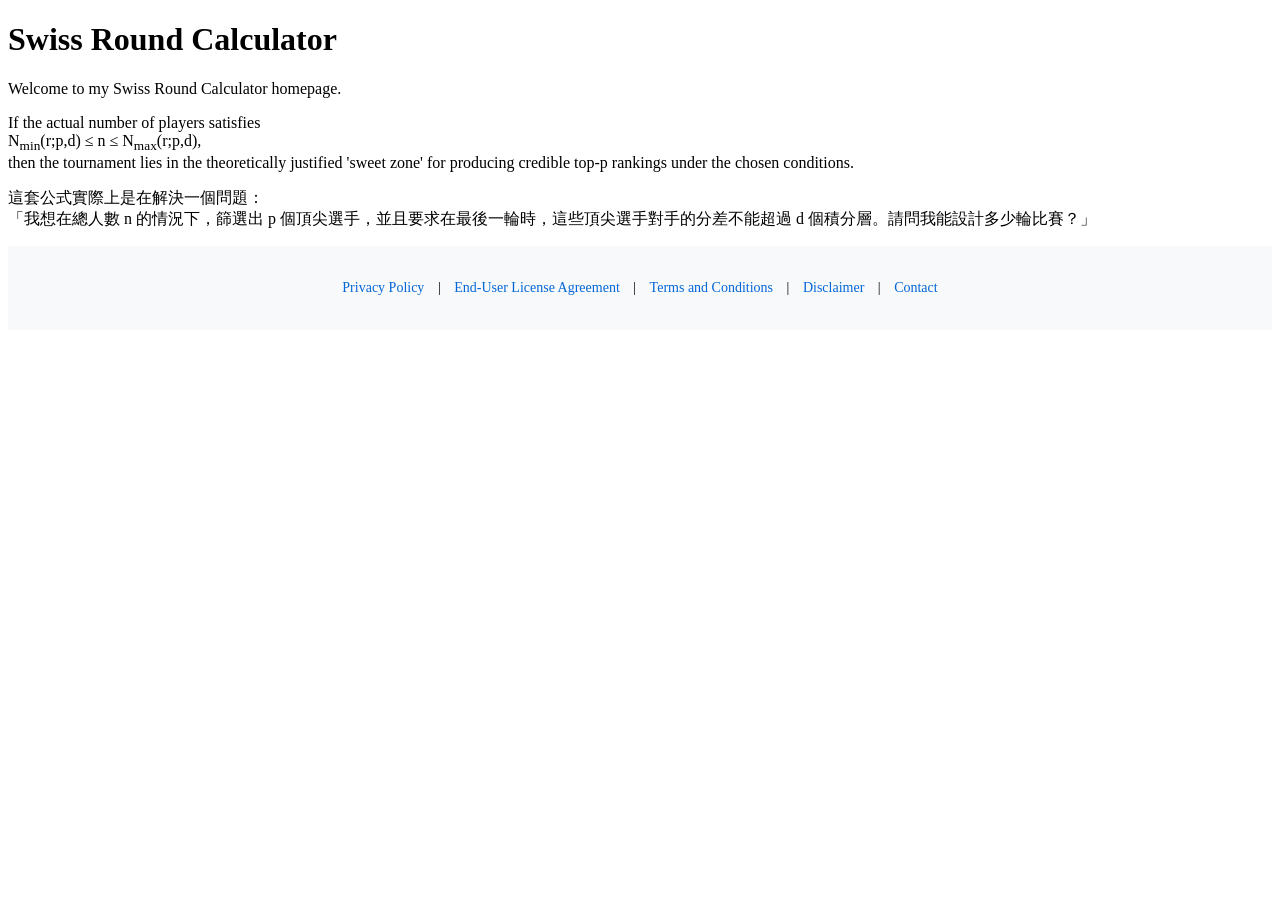
<file: index.html>
<!DOCTYPE html>
<html>
<head>
    <meta charset="UTF-8">
    <title>Swiss Round Calculator</title>
    <link rel="stylesheet" href="style.css">
</head>
<body>
    <h1>Swiss Round Calculator</h1>
    <p>Welcome to my Swiss Round Calculator homepage.</p>
    <p>If the actual number of players satisfies <br /><span>N<sub>min</sub>(r;p,d) &le; n &le; N<sub>max</sub>(r;p,d)</span>, <br />then the tournament lies in the theoretically justified 'sweet zone' for producing credible top-p rankings under the chosen conditions.</p>
    <p>這套公式實際上是在解決一個問題：<br />「我想在總人數 n 的情況下，篩選出 p 個頂尖選手，並且要求在最後一輪時，這些頂尖選手對手的分差不能超過 d 個積分層。請問我能設計多少輪比賽？」</p>
<footer>
    <p>
        <a href="privacy-policy.html">Privacy Policy</a> | 
        <a href="eula.html">End-User License Agreement</a> | 
        <a href="terms.html">Terms and Conditions</a> | 
        <a href="disclaimer.html">Disclaimer</a> | 
        <a href="contact.html">Contact</a>
    </p>
</footer>

</body>
</html>
</file>
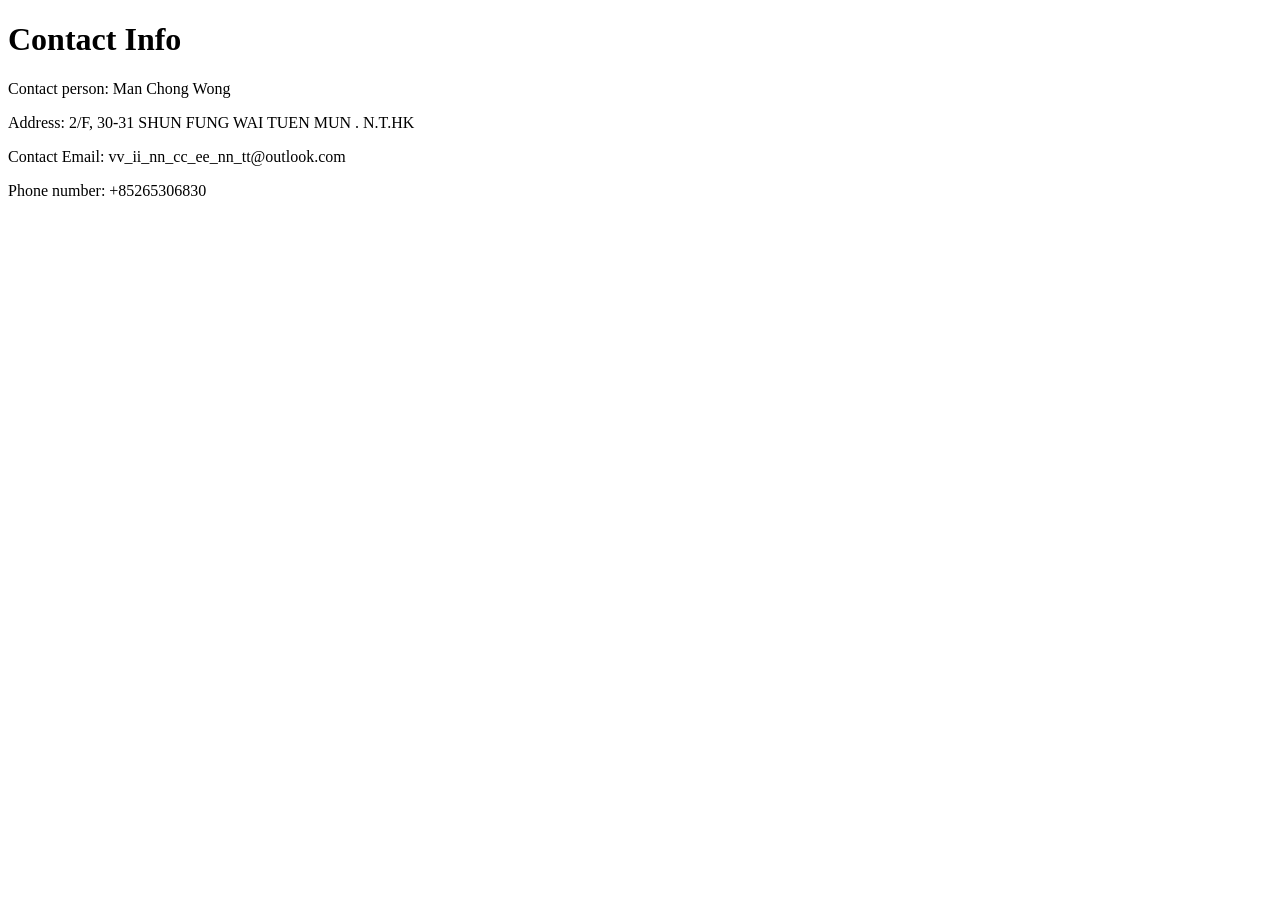
<file: contact.html>
<!DOCTYPE html>
<html>
<head>
    <meta charset="UTF-8">
    <title>Contact page</title>
    <link rel="stylesheet" href="style.css">
</head>
<body>
    <h1>Contact Info</h1>
    <p>Contact person: Man Chong Wong</p>
    <p>Address: 2/F, 30-31 SHUN FUNG WAI TUEN MUN . N.T.HK</p>
    <p>Contact Email: vv_ii_nn_cc_ee_nn_tt@outlook.com</p>
    <p>Phone number: +85265306830</p>
</body>
</html>
</file>
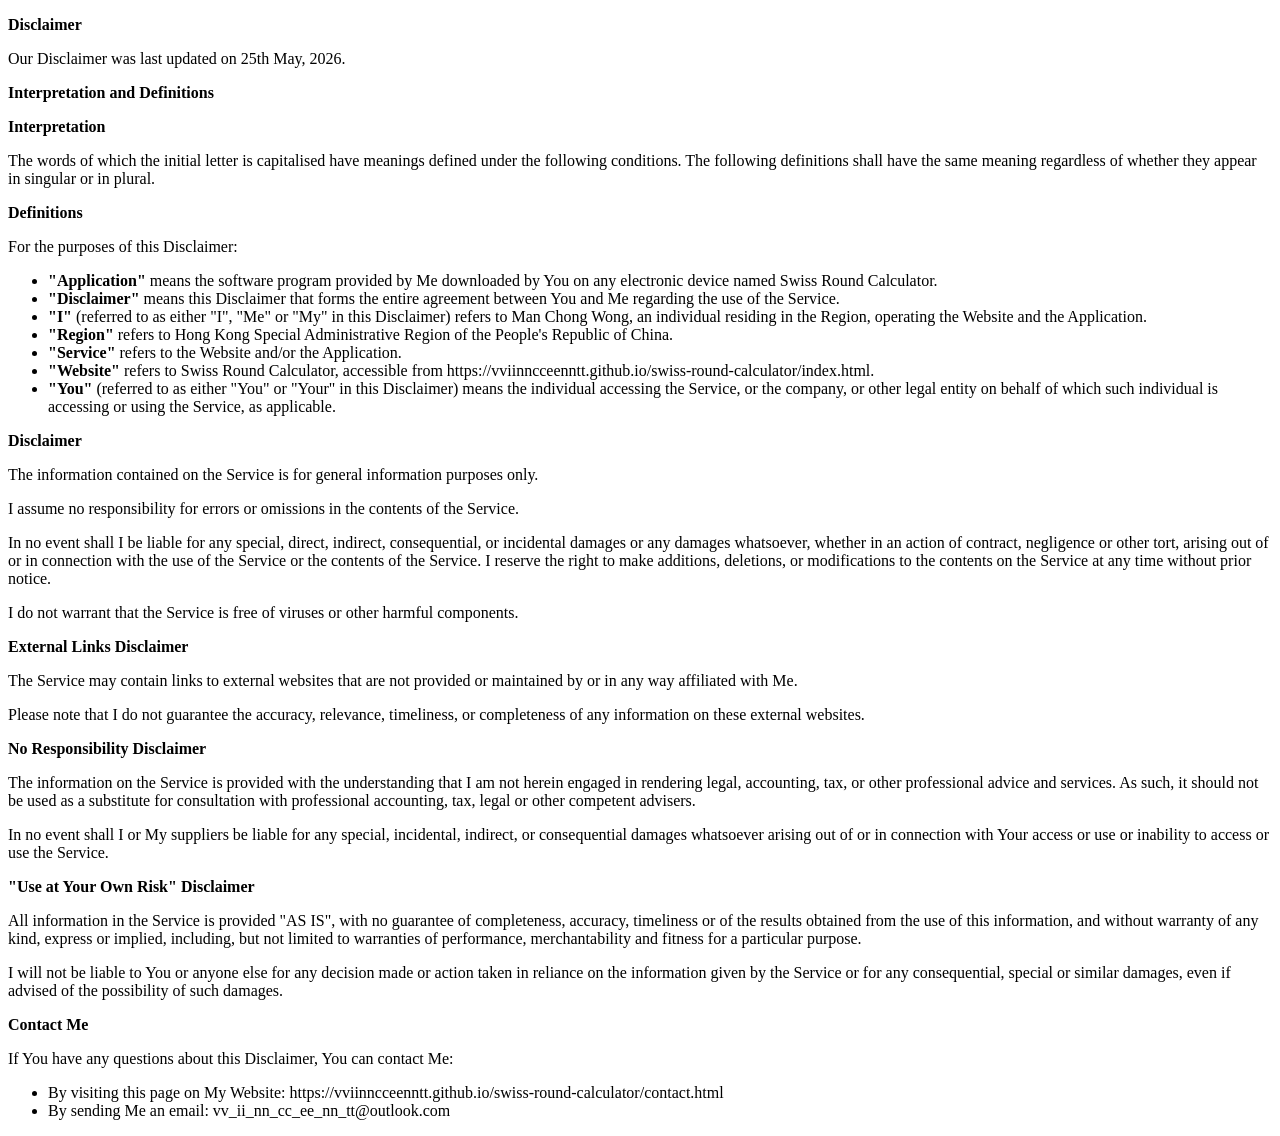
<file: disclaimer.html>
<!DOCTYPE html>
<html>
<head>
    <meta charset="UTF-8">
    <title>Disclaimer</title>
    <link rel="stylesheet" href="style.css">
</head>
<body>
<p><strong>Disclaimer</strong></p>
<p>Our Disclaimer was last updated on 25th May, 2026.</p>
<p><strong>Interpretation and Definitions</strong></p>
<p><strong>Interpretation</strong></p>
<p>The words of which the initial letter is capitalised have meanings defined under the following conditions. The following definitions shall have the same meaning regardless of whether they appear in singular or in plural.</p>
<p><strong>Definitions</strong></p>
<p>For the purposes of this Disclaimer:</p>
<ul>
<li><strong>"Application"</strong> means the software program provided by Me downloaded by You on any electronic device named Swiss Round Calculator.</li>
<li><strong>"Disclaimer"</strong> means this Disclaimer that forms the entire agreement between You and Me regarding the use of the Service.</li>
<li><strong>"I"</strong> (referred to as either "I", "Me" or "My" in this Disclaimer) refers to Man Chong Wong, an individual residing in the Region, operating the Website and the Application.</li>
<li><strong>"Region"</strong> refers to Hong Kong Special Administrative Region of the People's Republic of China.</li>
<li><strong>"Service"</strong> refers to the Website and/or the Application.</li>
<li><strong>"Website"</strong> refers to Swiss Round Calculator, accessible from https://vviinncceenntt.github.io/swiss-round-calculator/index.html.</li>
<li><strong>"You"</strong> (referred to as either "You" or "Your" in this Disclaimer) means the individual accessing the Service, or the company, or other legal entity on behalf of which such individual is accessing or using the Service, as applicable.</li>
</ul>
<p><strong>Disclaimer</strong></p>
<p>The information contained on the Service is for general information purposes only.</p>
<p>I assume no responsibility for errors or omissions in the contents of the Service.</p>
<p>In no event shall I be liable for any special, direct, indirect, consequential, or incidental damages or any damages whatsoever, whether in an action of contract, negligence or other tort, arising out of or in connection with the use of the Service or the contents of the Service. I reserve the right to make additions, deletions, or modifications to the contents on the Service at any time without prior notice.</p>
<p>I do not warrant that the Service is free of viruses or other harmful components.</p>
<p><strong>External Links Disclaimer</strong></p>
<p>The Service may contain links to external websites that are not provided or maintained by or in any way affiliated with Me.</p>
<p>Please note that I do not guarantee the accuracy, relevance, timeliness, or completeness of any information on these external websites.</p>
<p><strong>No Responsibility Disclaimer</strong></p>
<p>The information on the Service is provided with the understanding that I am not herein engaged in rendering legal, accounting, tax, or other professional advice and services. As such, it should not be used as a substitute for consultation with professional accounting, tax, legal or other competent advisers.</p>
<p>In no event shall I or My suppliers be liable for any special, incidental, indirect, or consequential damages whatsoever arising out of or in connection with Your access or use or inability to access or use the Service.</p>
<p><strong>"Use at Your Own Risk" Disclaimer</strong></p>
<p>All information in the Service is provided "AS IS", with no guarantee of completeness, accuracy, timeliness or of the results obtained from the use of this information, and without warranty of any kind, express or implied, including, but not limited to warranties of performance, merchantability and fitness for a particular purpose.</p>
<p>I will not be liable to You or anyone else for any decision made or action taken in reliance on the information given by the Service or for any consequential, special or similar damages, even if advised of the possibility of such damages.</p>
<p><strong>Contact Me</strong></p>
<p>If You have any questions about this Disclaimer, You can contact Me:</p>
<ul>
<li>By visiting this page on My Website: https://vviinncceenntt.github.io/swiss-round-calculator/contact.html</li>
<li>By sending Me an email: vv_ii_nn_cc_ee_nn_tt@outlook.com</li>
</ul>
<p></p>
</body>
</html>
</file>
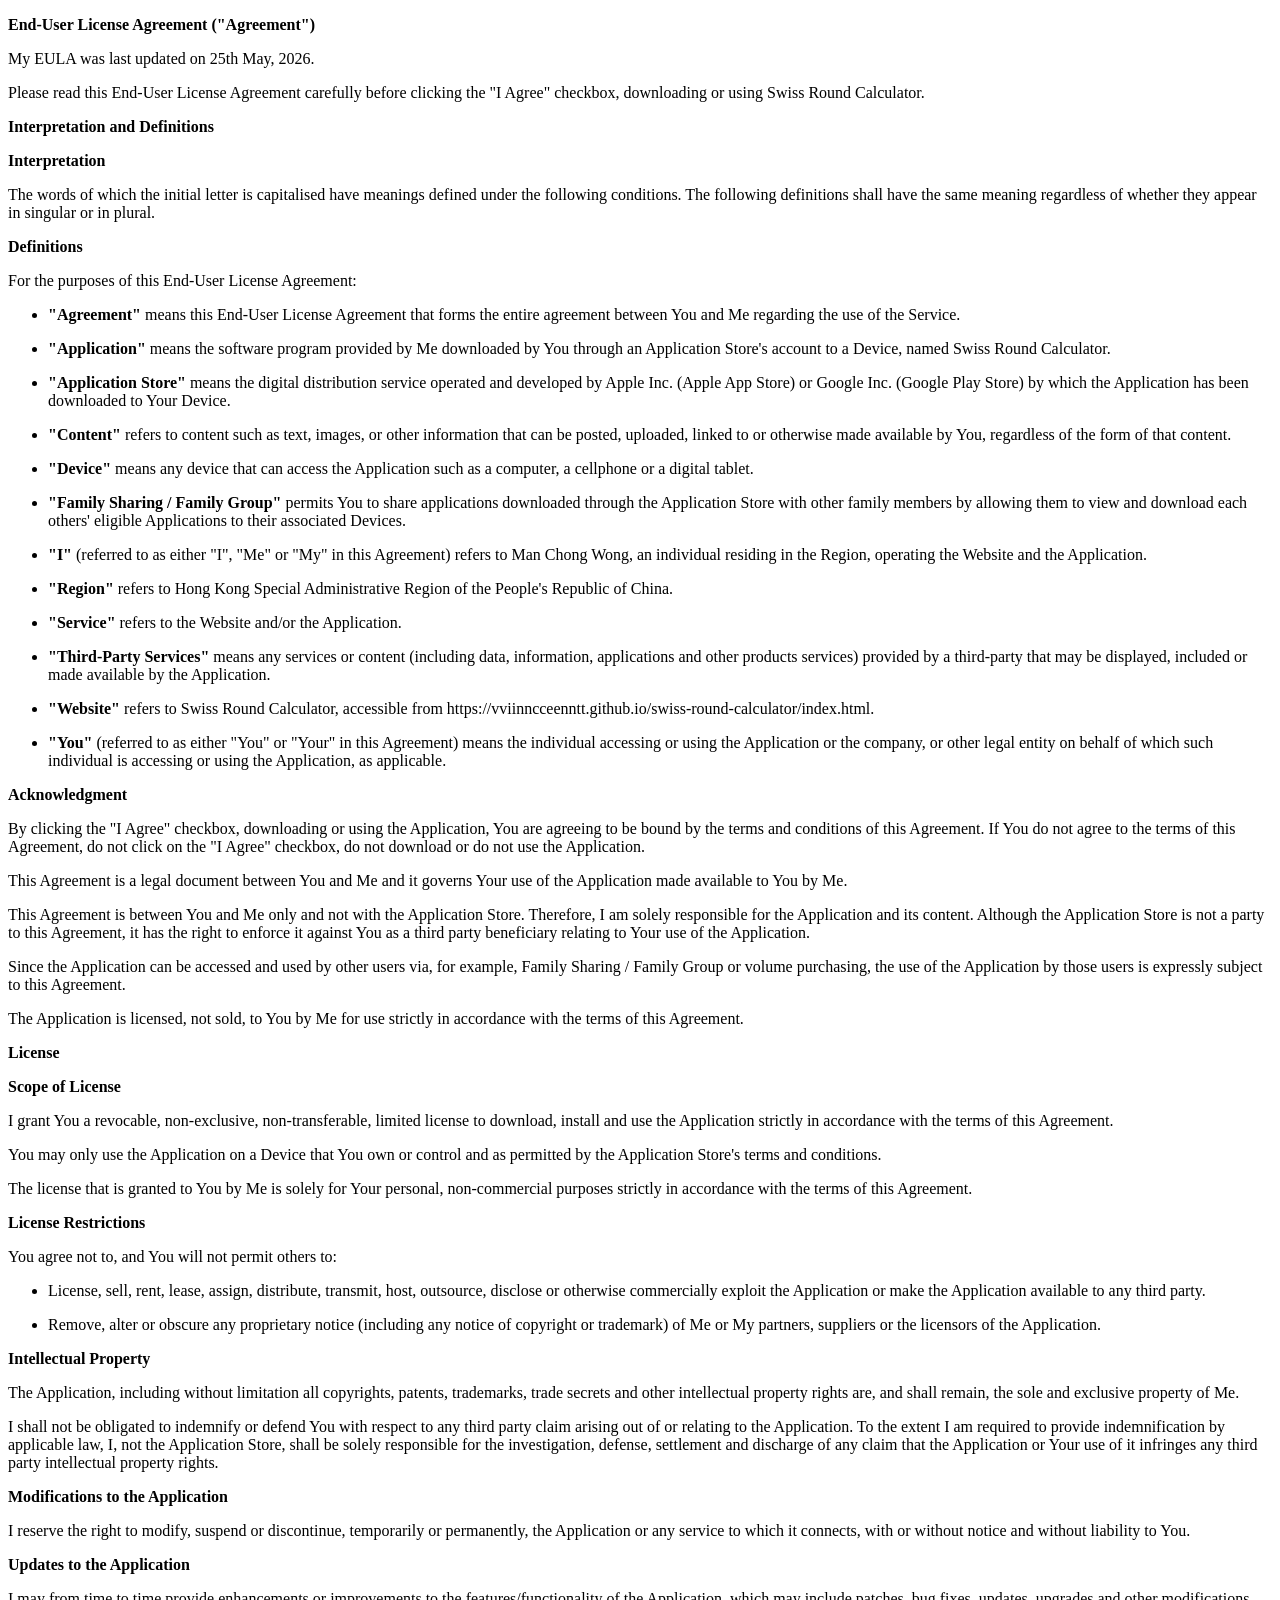
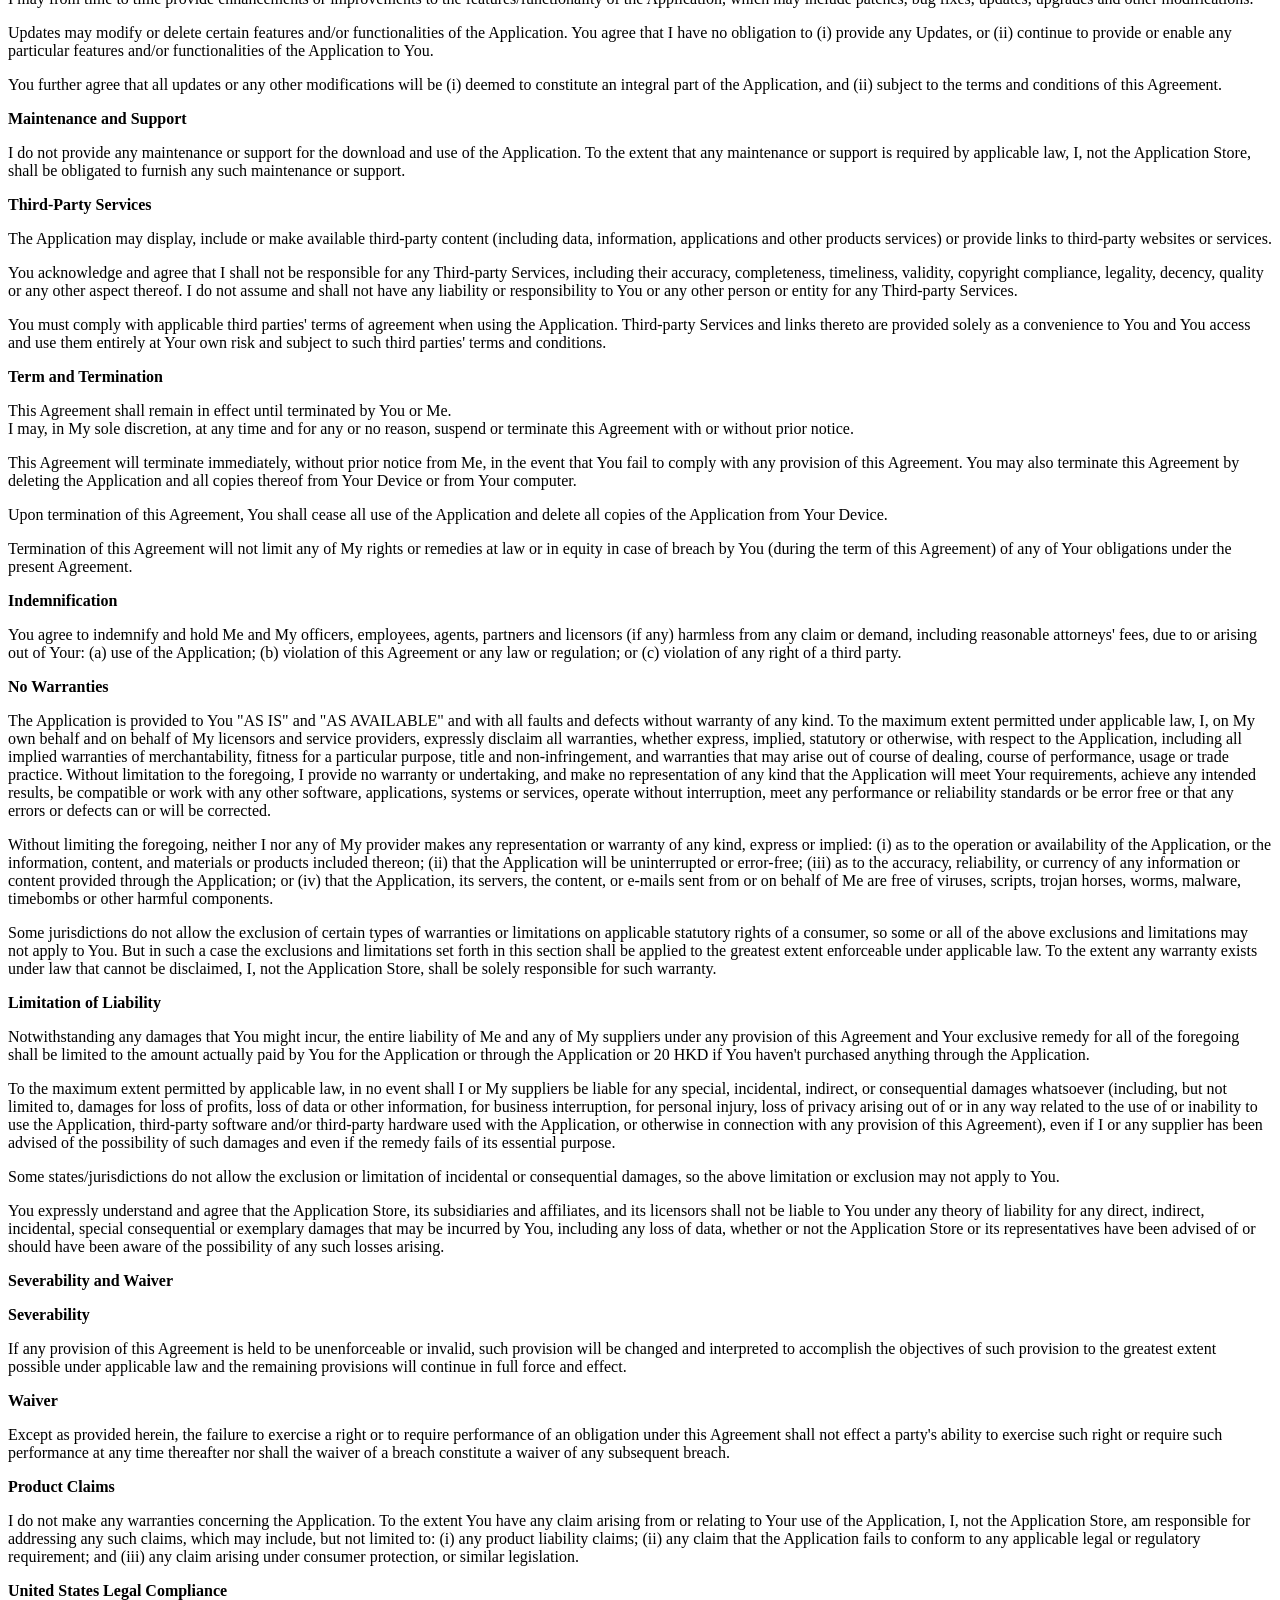
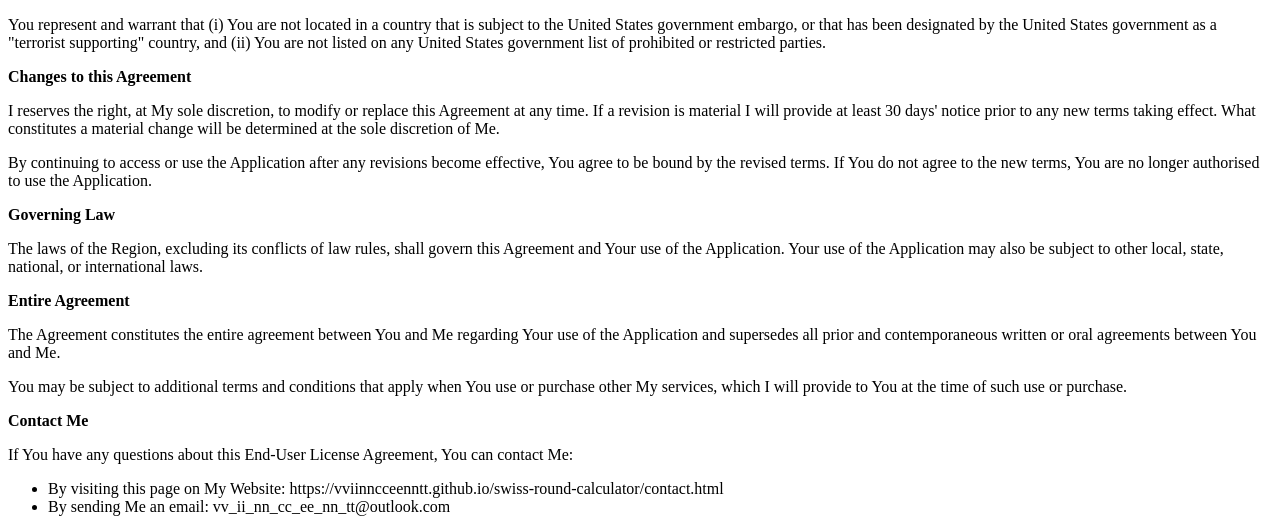
<file: eula.html>
<!DOCTYPE html>
<html>
<head>
    <meta charset="UTF-8">
    <title>End-User License Agreement ("Agreement")</title>
    <link rel="stylesheet" href="style.css">
</head>
<body>
<p><strong>End-User License Agreement ("Agreement")</strong></p>
<p>My EULA was last updated on 25th May, 2026.</p>
<p>Please read this End-User License Agreement carefully before clicking the "I Agree" checkbox, downloading or using Swiss Round Calculator.</p>
<p><strong>Interpretation and Definitions</strong></p>
<p><strong>Interpretation</strong></p>
<p>The words of which the initial letter is capitalised have meanings defined under the following conditions. The following definitions shall have the same meaning regardless of whether they appear in singular or in plural.</p>
<p><strong>Definitions</strong></p>
<p>For the purposes of this End-User License Agreement:</p>
<ul>
<li>
<p><strong>"Agreement"</strong> means this End-User License Agreement that forms the entire agreement between You and Me regarding the use of the Service.</p>
</li>
<li>
<p><strong>"Application"</strong> means the software program provided by Me downloaded by You through an Application Store's account to a Device, named Swiss Round Calculator.</p>
</li>
<li>
<p><strong>"Application Store"</strong> means the digital distribution service operated and developed by Apple Inc. (Apple App Store) or Google Inc. (Google Play Store) by which the Application has been downloaded to Your Device.</p>
</li>
<li>
<p><strong>"Content"</strong> refers to content such as text, images, or other information that can be posted, uploaded, linked to or otherwise made available by You, regardless of the form of that content.</p>
</li>
<li>
<p><strong>"Device"</strong> means any device that can access the Application such as a computer, a cellphone or a digital tablet.</p>
</li>
<li>
<p><strong>"Family Sharing / Family Group"</strong> permits You to share applications downloaded through the Application Store with other family members by allowing them to view and download each others' eligible Applications to their associated Devices.</p>
</li>
<li>
<p><strong>"I"</strong> (referred to as either "I", "Me" or "My" in this Agreement) refers to Man Chong Wong, an individual residing in the Region, operating the Website and the Application.</p>
</li>
<li>
<p><strong>"Region"</strong> refers to Hong Kong Special Administrative Region of the People's Republic of China.</p>
</li>
<li>
<p><strong>"Service"</strong> refers to the Website and/or the Application.</p>
</li>
<li>
<p><strong>"Third-Party Services"</strong> means any services or content (including data, information, applications and other products services) provided by a third-party that may be displayed, included or made available by the Application.</p>
</li>
<li>
<p><strong>"Website"</strong> refers to Swiss Round Calculator, accessible from https://vviinncceenntt.github.io/swiss-round-calculator/index.html.</p>
</li>
<li>
<p><strong>"You"</strong> (referred to as either "You" or "Your" in this Agreement) means the individual accessing or using the Application or the company, or other legal entity on behalf of which such individual is accessing or using the Application, as applicable.</p>
</li>
</ul>
<p><strong>Acknowledgment</strong></p>
<p>By clicking the "I Agree" checkbox, downloading or using the Application, You are agreeing to be bound by the terms and conditions of this Agreement. If You do not agree to the terms of this Agreement, do not click on the "I Agree" checkbox, do not download or do not use the Application.</p>
<p>This Agreement is a legal document between You and Me and it governs Your use of the Application made available to You by Me.</p>
<p>This Agreement is between You and Me only and not with the Application Store. Therefore, I am solely responsible for the Application and its content. Although the Application Store is not a party to this Agreement, it has the right to enforce it against You as a third party beneficiary relating to Your use of the Application.</p>
<p>Since the Application can be accessed and used by other users via, for example, Family Sharing / Family Group or volume purchasing, the use of the Application by those users is expressly subject to this Agreement.</p>
<p>The Application is licensed, not sold, to You by Me for use strictly in accordance with the terms of this Agreement.</p>
<p><strong>License</strong></p>
<p><strong>Scope of License</strong></p>
<p>I grant You a revocable, non-exclusive, non-transferable, limited license to download, install and use the Application strictly in accordance with the terms of this Agreement.</p>
<p>You may only use the Application on a Device that You own or control and as permitted by the Application Store's terms and conditions.</p>
<p>The license that is granted to You by Me is solely for Your personal, non-commercial purposes strictly in accordance with the terms of this Agreement.</p>
<p><strong>License Restrictions</strong></p>
<p>You agree not to, and You will not permit others to:</p>
<ul>
<li>
<p>License, sell, rent, lease, assign, distribute, transmit, host, outsource, disclose or otherwise commercially exploit the Application or make the Application available to any third party.</p>
</li>
<li>
<p>Remove, alter or obscure any proprietary notice (including any notice of copyright or trademark) of Me or My partners, suppliers or the licensors of the Application.</p>
</li>
</ul>
<p><strong>Intellectual Property</strong></p>
<p>The Application, including without limitation all copyrights, patents, trademarks, trade secrets and other intellectual property rights are, and shall remain, the sole and exclusive property of Me.</p>
<p>I shall not be obligated to indemnify or defend You with respect to any third party claim arising out of or relating to the Application. To the extent I am required to provide indemnification by applicable law, I, not the Application Store, shall be solely responsible for the investigation, defense, settlement and discharge of any claim that the Application or Your use of it infringes any third party intellectual property rights.</p>
<p><strong>Modifications to the Application</strong></p>
<p>I reserve the right to modify, suspend or discontinue, temporarily or permanently, the Application or any service to which it connects, with or without notice and without liability to You.</p>
<p><strong>Updates to the Application</strong></p>
<p>I may from time to time provide enhancements or improvements to the features/functionality of the Application, which may include patches, bug fixes, updates, upgrades and other modifications.</p>
<p>Updates may modify or delete certain features and/or functionalities of the Application. You agree that I have no obligation to (i) provide any Updates, or (ii) continue to provide or enable any particular features and/or functionalities of the Application to You.</p>
<p>You further agree that all updates or any other modifications will be (i) deemed to constitute an integral part of the Application, and (ii) subject to the terms and conditions of this Agreement.</p>
<p><strong>Maintenance and Support</strong></p>
<p>I do not provide any maintenance or support for the download and use of the Application. To the extent that any maintenance or support is required by applicable law, I, not the Application Store, shall be obligated to furnish any such maintenance or support.</p>
<p><strong>Third-Party Services</strong></p>
<p>The Application may display, include or make available third-party content (including data, information, applications and other products services) or provide links to third-party websites or services.</p>
<p>You acknowledge and agree that I shall not be responsible for any Third-party Services, including their accuracy, completeness, timeliness, validity, copyright compliance, legality, decency, quality or any other aspect thereof. I do not assume and shall not have any liability or responsibility to You or any other person or entity for any Third-party Services.</p>
<p>You must comply with applicable third parties' terms of agreement when using the Application. Third-party Services and links thereto are provided solely as a convenience to You and You access and use them entirely at Your own risk and subject to such third parties' terms and conditions.</p>
<p><strong>Term and Termination</strong></p>
<p>This Agreement shall remain in effect until terminated by You or Me.<br/>
I may, in My sole discretion, at any time and for any or no reason, suspend or terminate this Agreement with or without prior notice.</p>
<p>This Agreement will terminate immediately, without prior notice from Me, in the event that You fail to comply with any provision of this Agreement. You may also terminate this Agreement by deleting the Application and all copies thereof from Your Device or from Your computer.</p>
<p>Upon termination of this Agreement, You shall cease all use of the Application and delete all copies of the Application from Your Device.</p>
<p>Termination of this Agreement will not limit any of My rights or remedies at law or in equity in case of breach by You (during the term of this Agreement) of any of Your obligations under the present Agreement.</p>
<p><strong>Indemnification</strong></p>
<p>You agree to indemnify and hold Me and My officers, employees, agents, partners and licensors (if any) harmless from any claim or demand, including reasonable attorneys' fees, due to or arising out of Your: (a) use of the Application; (b) violation of this Agreement or any law or regulation; or (c) violation of any right of a third party.</p>
<p><strong>No Warranties</strong></p>
<p>The Application is provided to You "AS IS" and "AS AVAILABLE" and with all faults and defects without warranty of any kind. To the maximum extent permitted under applicable law, I, on My own behalf and on behalf of My licensors and service providers, expressly disclaim all warranties, whether express, implied, statutory or otherwise, with respect to the Application, including all implied warranties of merchantability, fitness for a particular purpose, title and non-infringement, and warranties that may arise out of course of dealing, course of performance, usage or trade practice. Without limitation to the foregoing, I provide no warranty or undertaking, and make no representation of any kind that the Application will meet Your requirements, achieve any intended results, be compatible or work with any other software, applications, systems or services, operate without interruption, meet any performance or reliability standards or be error free or that any errors or defects can or will be corrected.</p>
<p>Without limiting the foregoing, neither I nor any of My provider makes any representation or warranty of any kind, express or implied: (i) as to the operation or availability of the Application, or the information, content, and materials or products included thereon; (ii) that the Application will be uninterrupted or error-free; (iii) as to the accuracy, reliability, or currency of any information or content provided through the Application; or (iv) that the Application, its servers, the content, or e-mails sent from or on behalf of Me are free of viruses, scripts, trojan horses, worms, malware, timebombs or other harmful components.</p>
<p>Some jurisdictions do not allow the exclusion of certain types of warranties or limitations on applicable statutory rights of a consumer, so some or all of the above exclusions and limitations may not apply to You. But in such a case the exclusions and limitations set forth in this section shall be applied to the greatest extent enforceable under applicable law. To the extent any warranty exists under law that cannot be disclaimed, I, not the Application Store, shall be solely responsible for such warranty.</p>
<p><strong>Limitation of Liability</strong></p>
<p>Notwithstanding any damages that You might incur, the entire liability of Me and any of My suppliers under any provision of this Agreement and Your exclusive remedy for all of the foregoing shall be limited to the amount actually paid by You for the Application or through the Application or 20 HKD if You haven't purchased anything through the Application.</p>
<p>To the maximum extent permitted by applicable law, in no event shall I or My suppliers be liable for any special, incidental, indirect, or consequential damages whatsoever (including, but not limited to, damages for loss of profits, loss of data or other information, for business interruption, for personal injury, loss of privacy arising out of or in any way related to the use of or inability to use the Application, third-party software and/or third-party hardware used with the Application, or otherwise in connection with any provision of this Agreement), even if I or any supplier has been advised of the possibility of such damages and even if the remedy fails of its essential purpose.</p>
<p>Some states/jurisdictions do not allow the exclusion or limitation of incidental or consequential damages, so the above limitation or exclusion may not apply to You.</p>
<p>You expressly understand and agree that the Application Store, its subsidiaries and affiliates, and its licensors shall not be liable to You under any theory of liability for any direct, indirect, incidental, special consequential or exemplary damages that may be incurred by You, including any loss of data, whether or not the Application Store or its representatives have been advised of or should have been aware of the possibility of any such losses arising.</p>
<p><strong>Severability and Waiver</strong></p>
<p><strong>Severability</strong></p>
<p>If any provision of this Agreement is held to be unenforceable or invalid, such provision will be changed and interpreted to accomplish the objectives of such provision to the greatest extent possible under applicable law and the remaining provisions will continue in full force and effect.</p>
<p><strong>Waiver</strong></p>
<p>Except as provided herein, the failure to exercise a right or to require performance of an obligation under this Agreement shall not effect a party's ability to exercise such right or require such performance at any time thereafter nor shall the waiver of a breach constitute a waiver of any subsequent breach.</p>
<p><strong>Product Claims</strong></p>
<p>I do not make any warranties concerning the Application. To the extent You have any claim arising from or relating to Your use of the Application, I, not the Application Store, am responsible for addressing any such claims, which may include, but not limited to: (i) any product liability claims; (ii) any claim that the Application fails to conform to any applicable legal or regulatory requirement; and (iii) any claim arising under consumer protection, or similar legislation.</p>
<p><strong>United States Legal Compliance</strong></p>
<p>You represent and warrant that (i) You are not located in a country that is subject to the United States government embargo, or that has been designated by the United States government as a "terrorist supporting" country, and (ii) You are not listed on any United States government list of prohibited or restricted parties.</p>
<p><strong>Changes to this Agreement</strong></p>
<p>I reserves the right, at My sole discretion, to modify or replace this Agreement at any time. If a revision is material I will provide at least 30 days' notice prior to any new terms taking effect. What constitutes a material change will be determined at the sole discretion of Me.</p>
<p>By continuing to access or use the Application after any revisions become effective, You agree to be bound by the revised terms. If You do not agree to the new terms, You are no longer authorised to use the Application.</p>
<p><strong>Governing Law</strong></p>
<p>The laws of the Region, excluding its conflicts of law rules, shall govern this Agreement and Your use of the Application. Your use of the Application may also be subject to other local, state, national, or international laws.</p>
<p><strong>Entire Agreement</strong></p>
<p>The Agreement constitutes the entire agreement between You and Me regarding Your use of the Application and supersedes all prior and contemporaneous written or oral agreements between You and Me.</p>
<p>You may be subject to additional terms and conditions that apply when You use or purchase other My services, which I will provide to You at the time of such use or purchase.</p>
<p><strong>Contact Me</strong></p>
<p>If You have any questions about this End-User License Agreement, You can contact Me:</p>
<ul>
<li>By visiting this page on My Website: https://vviinncceenntt.github.io/swiss-round-calculator/contact.html</li>
<li>By sending Me an email: vv_ii_nn_cc_ee_nn_tt@outlook.com</li>
</ul>
<p></p>
</body>
</html>
</file>
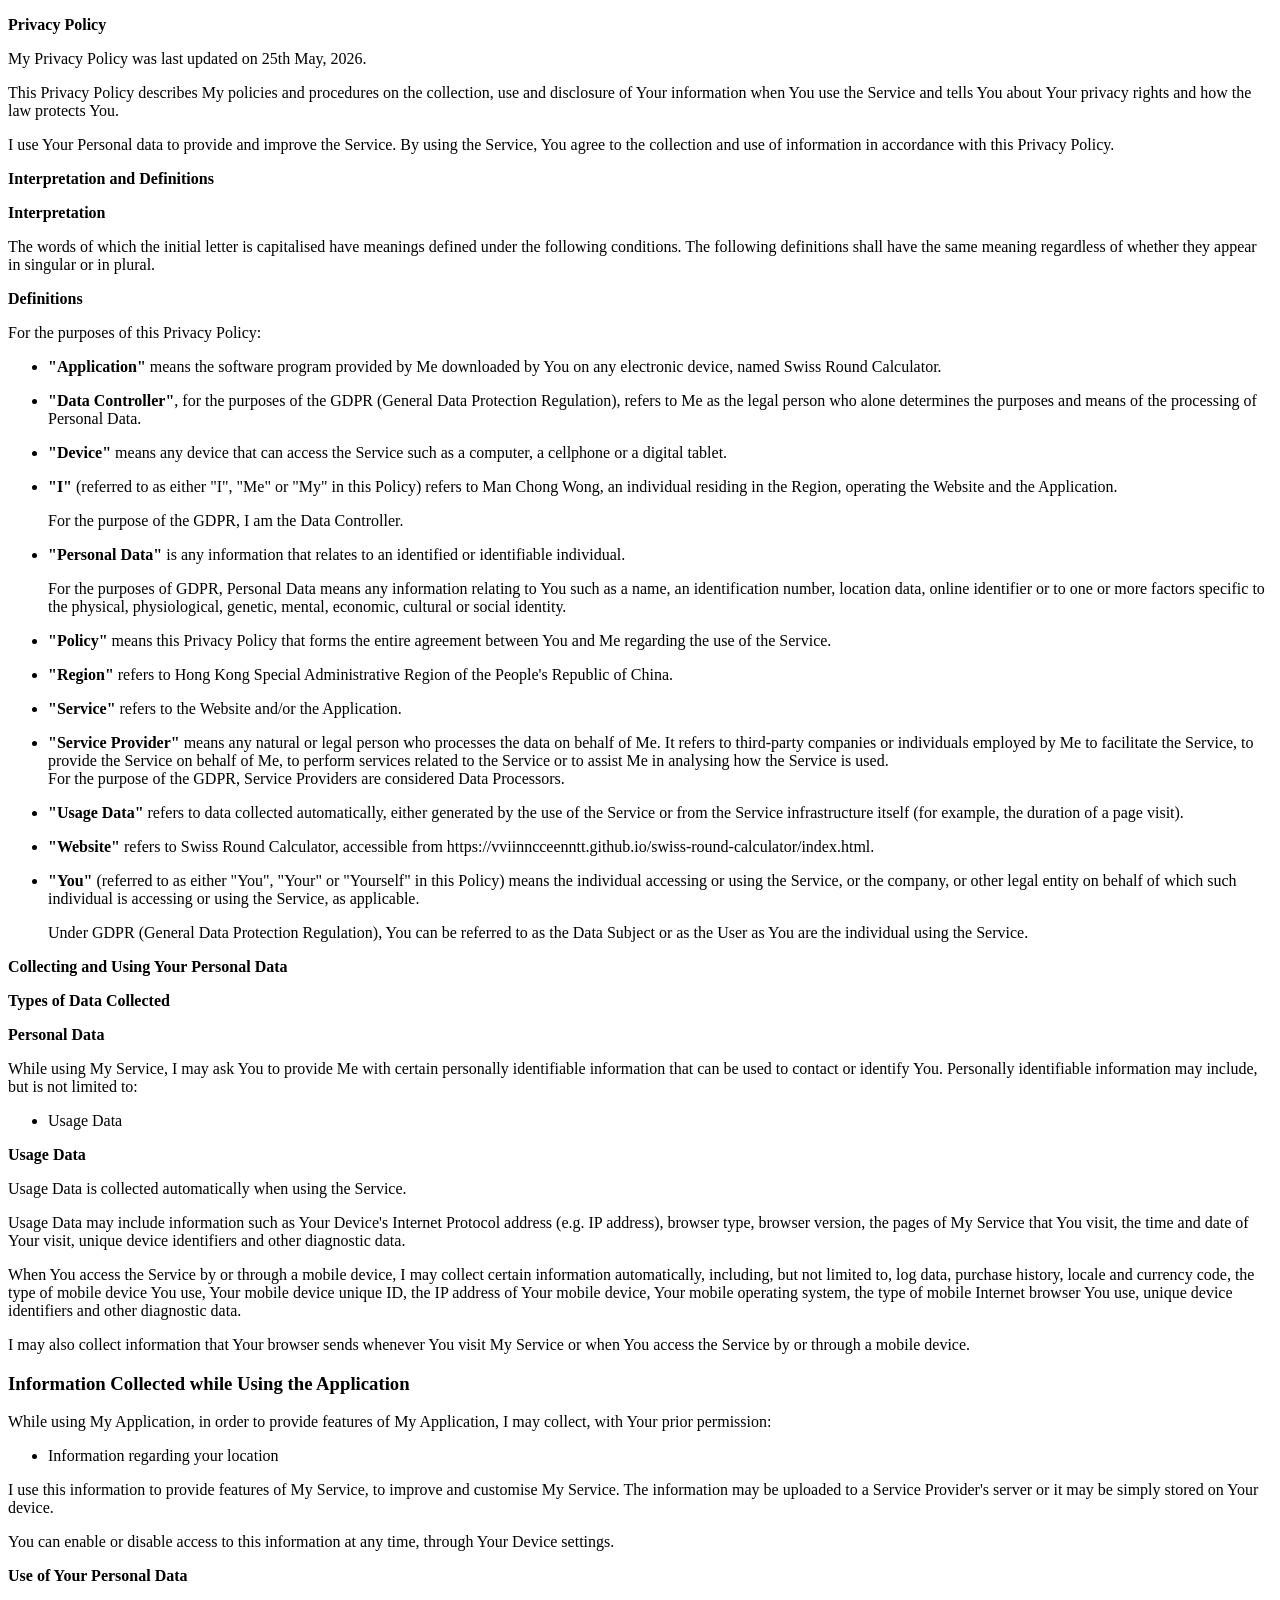
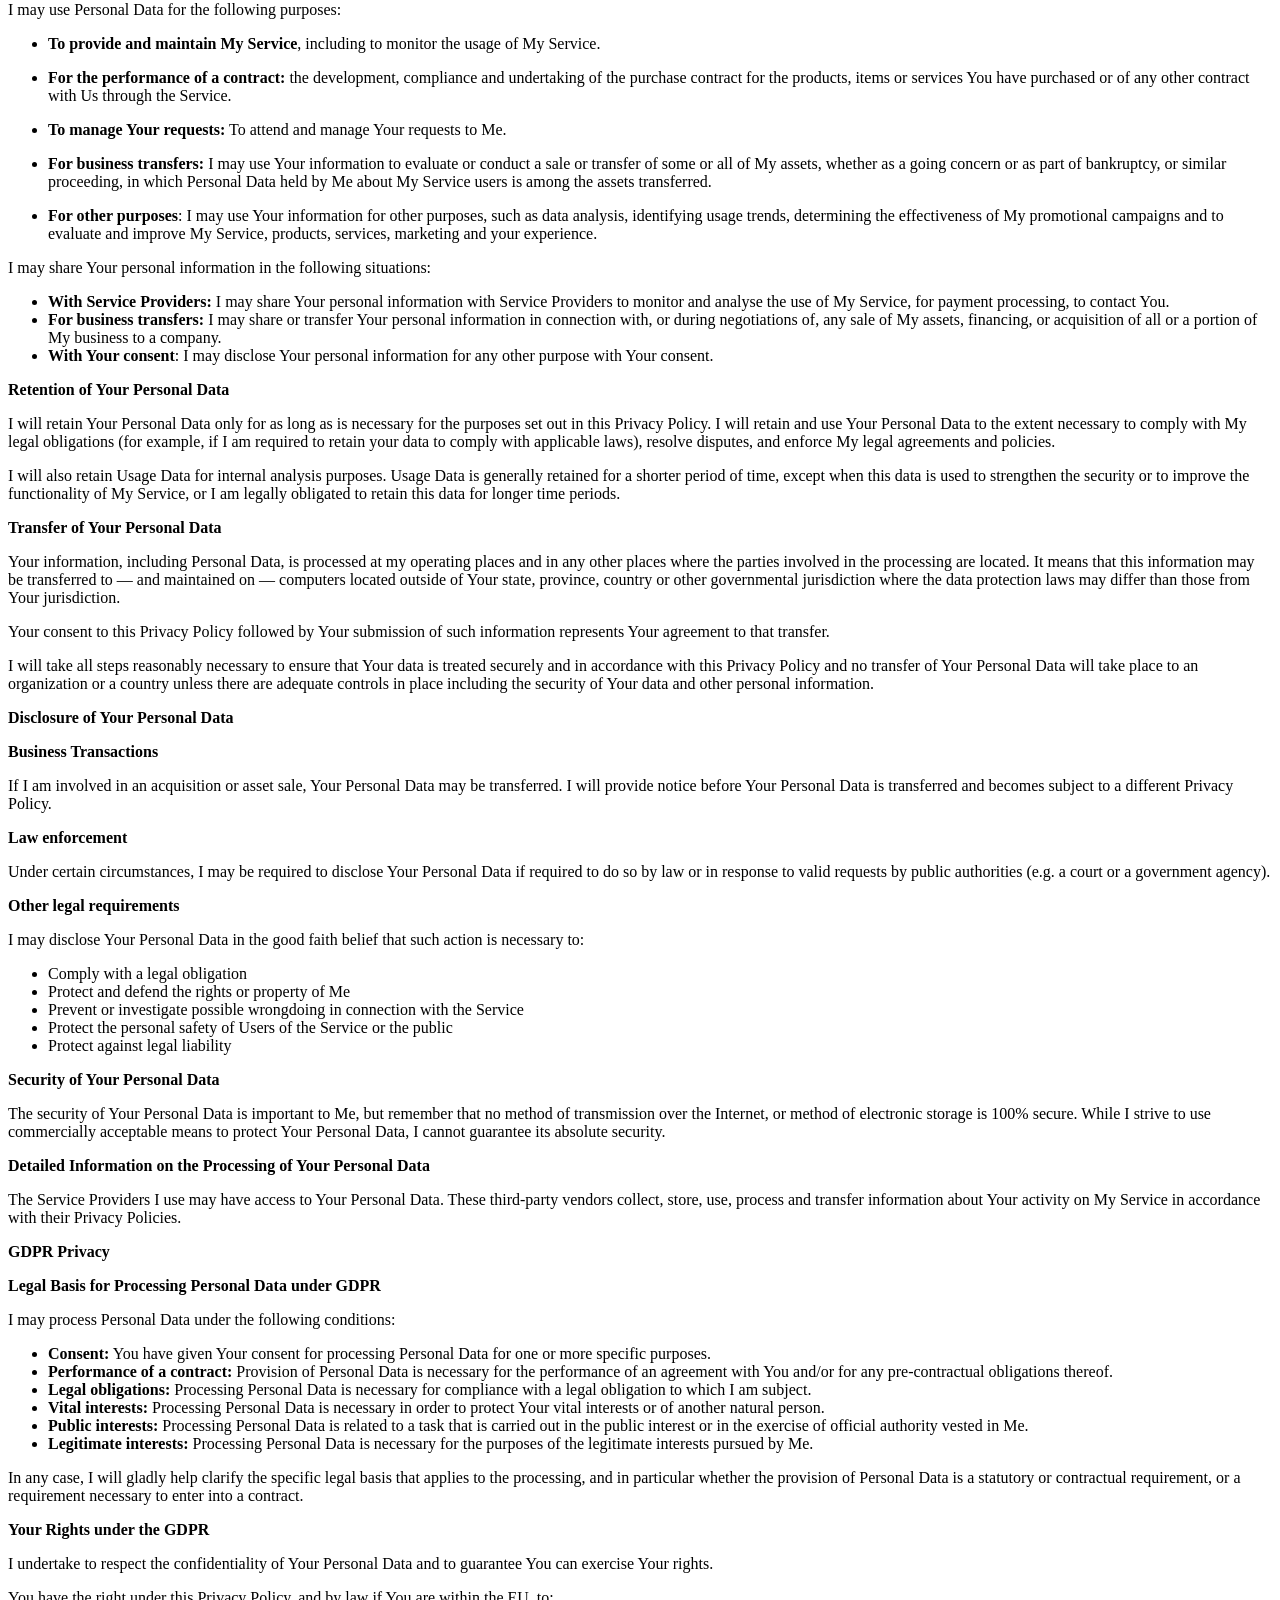
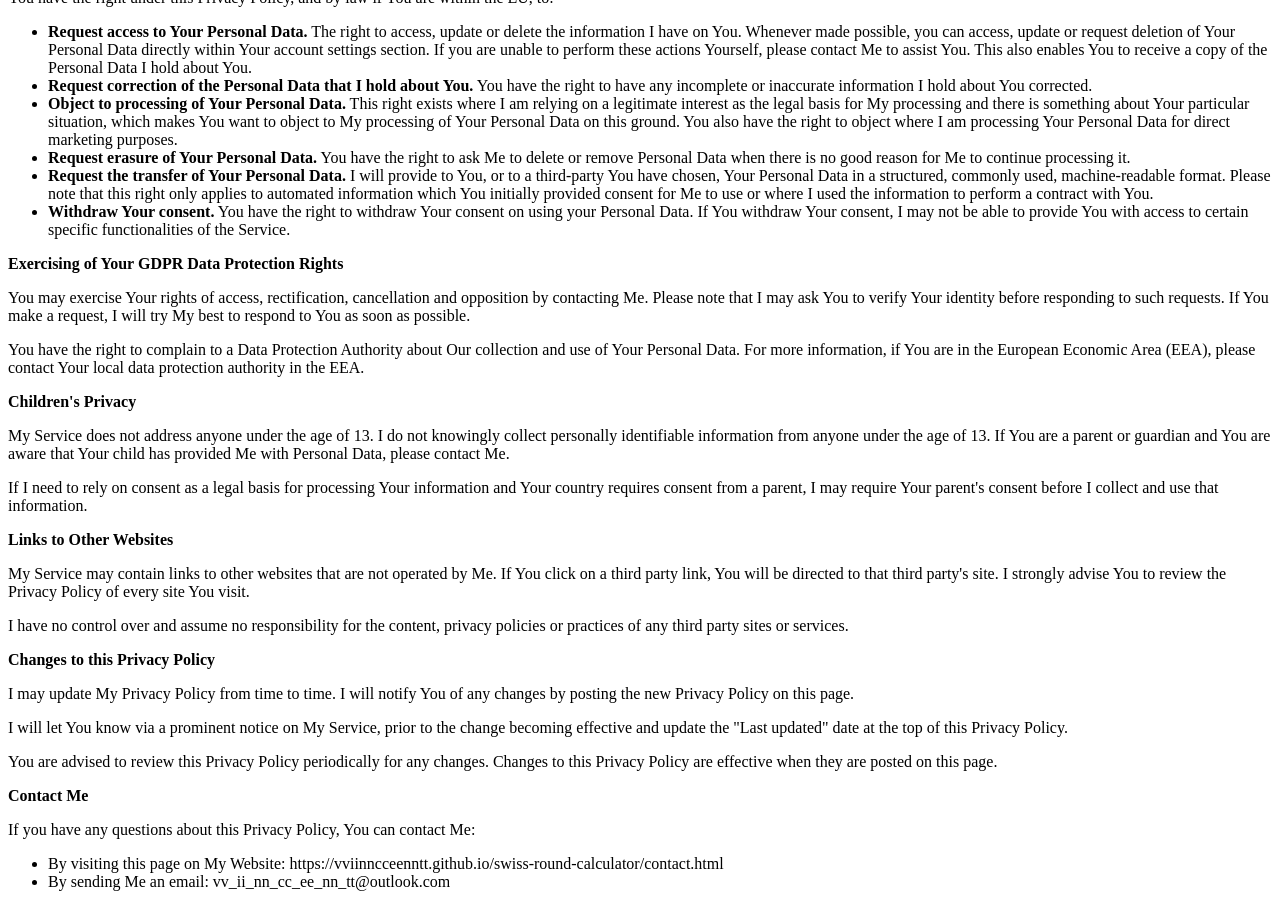
<file: privacy-policy.html>
<!DOCTYPE html>
<html>
<head>
    <meta charset="UTF-8">
    <title>Privacy Policy</title>
    <link rel="stylesheet" href="style.css">
</head>
<body>
<p><strong>Privacy Policy</strong></p>
<p>My Privacy Policy was last updated on 25th May, 2026.</p>
<p>This Privacy Policy describes My policies and procedures on the collection, use and disclosure of Your information when You use the Service and tells You about Your privacy rights and how the law protects You.</p>
<p>I use Your Personal data to provide and improve the Service. By using the Service, You agree to the collection and use of information in accordance with this Privacy Policy.</p>
<p><strong>Interpretation and Definitions</strong></p>
<p><strong>Interpretation</strong></p>
<p>The words of which the initial letter is capitalised have meanings defined under the following conditions. The following definitions shall have the same meaning regardless of whether they appear in singular or in plural.</p>
<p><strong>Definitions</strong></p>
<p>For the purposes of this Privacy Policy:</p>
<ul>
<li>
<p><strong>"Application"</strong> means the software program provided by Me downloaded by You on any electronic device, named Swiss Round Calculator.</p>
</li>
<li>
<p><strong>"Data Controller"</strong>, for the purposes of the GDPR (General Data Protection Regulation), refers to Me as the legal person who alone determines the purposes and means of the processing of Personal Data.</p>
</li>
<li>
<p><strong>"Device"</strong> means any device that can access the Service such as a computer, a cellphone or a digital tablet.</p>
</li>
<li>
<p><strong>"I"</strong> (referred to as either "I", "Me" or "My" in this Policy) refers to Man Chong Wong, an individual residing in the Region, operating the Website and the Application.</p>
<p>For the purpose of the GDPR, I am the Data Controller.</p>
</li>
<li>
<p><strong>"Personal Data"</strong> is any information that relates to an identified or identifiable individual.</p>
<p>For the purposes of GDPR, Personal Data means any information relating to You such as a name, an identification number, location data, online identifier or to one or more factors specific to the physical, physiological, genetic, mental, economic, cultural or social identity.</p>
</li>
<li>
<p><strong>"Policy"</strong> means this Privacy Policy that forms the entire agreement between You and Me regarding the use of the Service.</p>
</li>
<li>
<p><strong>"Region"</strong> refers to Hong Kong Special Administrative Region of the People's Republic of China.</p>
</li>
<li>
<p><strong>"Service"</strong> refers to the Website and/or the Application.</p>
</li>
<li>
<p><strong>"Service Provider"</strong> means any natural or legal person who processes the data on behalf of Me. It refers to third-party companies or individuals employed by Me to facilitate the Service, to provide the Service on behalf of Me, to perform services related to the Service or to assist Me in analysing how the Service is used.<br/>
For the purpose of the GDPR, Service Providers are considered Data Processors.</p>
</li>
<li>
<p><strong>"Usage Data"</strong> refers to data collected automatically, either generated by the use of the Service or from the Service infrastructure itself (for example, the duration of a page visit).</p>
</li>
<li>
<p><strong>"Website"</strong> refers to Swiss Round Calculator, accessible from https://vviinncceenntt.github.io/swiss-round-calculator/index.html.</p>
</li>
<li>
<p><strong>"You"</strong> (referred to as either "You", "Your" or "Yourself" in this Policy) means the individual accessing or using the Service, or the company, or other legal entity on behalf of which such individual is accessing or using the Service, as applicable.</p>
<p>Under GDPR (General Data Protection Regulation), You can be referred to as the Data Subject or as the User as You are the individual using the Service.</p>
</li>
</ul>
<p><strong>Collecting and Using Your Personal Data</strong></p>
<p><strong>Types of Data Collected</strong></p>
<p><strong>Personal Data</strong></p>
<p>While using My Service, I may ask You to provide Me with certain personally identifiable information that can be used to contact or identify You. Personally identifiable information may include, but is not limited to:</p>
<ul>
<li>
<p>Usage Data</p>
</li>
</ul>
<p><strong>Usage Data</strong></p>
<p>Usage Data is collected automatically when using the Service.</p>
<p>Usage Data may include information such as Your Device's Internet Protocol address (e.g. IP address), browser type, browser version, the pages of My Service that You visit, the time and date of Your visit, unique device identifiers and other diagnostic data.</p>
<p>When You access the Service by or through a mobile device, I may collect certain information automatically, including, but not limited to, log data, purchase history, locale and currency code, the type of mobile device You use, Your mobile device unique ID, the IP address of Your mobile device, Your mobile operating system, the type of mobile Internet browser You use, unique device identifiers and other diagnostic data.</p>
<p>I may also collect information that Your browser sends whenever You visit My Service or when You access the Service by or through a mobile device.</p>
<h3>Information Collected while Using the Application</h3>
<p>While using My Application, in order to provide features of My Application, I may collect, with Your prior permission:</p>
<ul>
<li>Information regarding your location</li>
</ul>
<p>I use this information to provide features of My Service, to improve and customise My Service. The information may be uploaded to a Service Provider's server or it may be simply stored on Your device.</p>
<p>You can enable or disable access to this information at any time, through Your Device settings.</p>
<p><strong>Use of Your Personal Data</strong></p>
<p>I may use Personal Data for the following purposes:</p>
<ul>
<li>
<p><strong>To provide and maintain My Service</strong>, including to monitor the usage of My Service.</p>
</li>
<li>
<p><strong>For the performance of a contract:</strong> the development, compliance and undertaking of the purchase contract for the products, items or services You have purchased or of any other contract with Us through the Service.</p>
</li>
<li>
<p><strong>To manage Your requests:</strong> To attend and manage Your requests to Me.</p>
</li>
<li>
<p><strong>For business transfers:</strong> I may use Your information to evaluate or conduct a sale or transfer of some or all of My assets, whether as a going concern or as part of bankruptcy, or similar proceeding, in which Personal Data held by Me about My Service users is among the assets transferred.</p>
</li>
<li>
<p><strong>For other purposes</strong>: I may use Your information for other purposes, such as data analysis, identifying usage trends, determining the effectiveness of My promotional campaigns and to evaluate and improve My Service, products, services, marketing and your experience.</p>
</li>
</ul>
<p>I may share Your personal information in the following situations:</p>
<ul>
<li><strong>With Service Providers:</strong> I may share Your personal information with Service Providers to monitor and analyse the use of My Service, for payment processing, to contact You.</li>
<li><strong>For business transfers:</strong> I may share or transfer Your personal information in connection with, or during negotiations of, any sale of My assets, financing, or acquisition of all or a portion of My business to a company.</li>
<li><strong>With Your consent</strong>: I may disclose Your personal information for any other purpose with Your consent.</li>
</ul>
<p><strong>Retention of Your Personal Data</strong></p>
<p>I will retain Your Personal Data only for as long as is necessary for the purposes set out in this Privacy Policy. I will retain and use Your Personal Data to the extent necessary to comply with My legal obligations (for example, if I am required to retain your data to comply with applicable laws), resolve disputes, and enforce My legal agreements and policies.</p>
<p>I will also retain Usage Data for internal analysis purposes. Usage Data is generally retained for a shorter period of time, except when this data is used to strengthen the security or to improve the functionality of My Service, or I am legally obligated to retain this data for longer time periods.</p>
<p><strong>Transfer of Your Personal Data</strong></p>
<p>Your information, including Personal Data, is processed at my operating places and in any other places where the parties involved in the processing are located. It means that this information may be transferred to — and maintained on — computers located outside of Your state, province, country or other governmental jurisdiction where the data protection laws may differ than those from Your jurisdiction.</p>
<p>Your consent to this Privacy Policy followed by Your submission of such information represents Your agreement to that transfer.</p>
<p>I will take all steps reasonably necessary to ensure that Your data is treated securely and in accordance with this Privacy Policy and no transfer of Your Personal Data will take place to an organization or a country unless there are adequate controls in place including the security of Your data and other personal information.</p>
<p><strong>Disclosure of Your Personal Data</strong></p>
<p><strong>Business Transactions</strong></p>
<p>If I am involved in an acquisition or asset sale, Your Personal Data may be transferred. I will provide notice before Your Personal Data is transferred and becomes subject to a different Privacy Policy.</p>
<p><strong>Law enforcement</strong></p>
<p>Under certain circumstances, I may be required to disclose Your Personal Data if required to do so by law or in response to valid requests by public authorities (e.g. a court or a government agency).</p>
<p><strong>Other legal requirements</strong></p>
<p>I may disclose Your Personal Data in the good faith belief that such action is necessary to:</p>
<ul>
<li>Comply with a legal obligation</li>
<li>Protect and defend the rights or property of Me</li>
<li>Prevent or investigate possible wrongdoing in connection with the Service</li>
<li>Protect the personal safety of Users of the Service or the public</li>
<li>Protect against legal liability</li>
</ul>
<p><strong>Security of Your Personal Data</strong></p>
<p>The security of Your Personal Data is important to Me, but remember that no method of transmission over the Internet, or method of electronic storage is 100% secure. While I strive to use commercially acceptable means to protect Your Personal Data, I cannot guarantee its absolute security.</p>
<p><strong>Detailed Information on the Processing of Your Personal Data</strong></p>
<p>The Service Providers I use may have access to Your Personal Data. These third-party vendors collect, store, use, process and transfer information about Your activity on My Service in accordance with their Privacy Policies.</p>
<p><strong>GDPR Privacy</strong></p>
<p><strong>Legal Basis for Processing Personal Data under GDPR</strong></p>
<p>I may process Personal Data under the following conditions:</p>
<ul>
<li><strong>Consent:</strong> You have given Your consent for processing Personal Data for one or more specific purposes.</li>
<li><strong>Performance of a contract:</strong> Provision of Personal Data is necessary for the performance of an agreement with You and/or for any pre-contractual obligations thereof.</li>
<li><strong>Legal obligations:</strong> Processing Personal Data is necessary for compliance with a legal obligation to which I am subject.</li>
<li><strong>Vital interests:</strong> Processing Personal Data is necessary in order to protect Your vital interests or of another natural person.</li>
<li><strong>Public interests:</strong> Processing Personal Data is related to a task that is carried out in the public interest or in the exercise of official authority vested in Me.</li>
<li><strong>Legitimate interests:</strong> Processing Personal Data is necessary for the purposes of the legitimate interests pursued by Me.</li>
</ul>
<p>In any case, I will gladly help clarify the specific legal basis that applies to the processing, and in particular whether the provision of Personal Data is a statutory or contractual requirement, or a requirement necessary to enter into a contract.</p>
<p><strong>Your Rights under the GDPR</strong></p>
<p>I undertake to respect the confidentiality of Your Personal Data and to guarantee You can exercise Your rights.</p>
<p>You have the right under this Privacy Policy, and by law if You are within the EU, to:</p>
<ul>
<li><strong>Request access to Your Personal Data.</strong> The right to access, update or delete the information I have on You. Whenever made possible, you can access, update or request deletion of Your Personal Data directly within Your account settings section. If you are unable to perform these actions Yourself, please contact Me to assist You. This also enables You to receive a copy of the Personal Data I hold about You.</li>
<li><strong>Request correction of the Personal Data that I hold about You.</strong> You have the right to have any incomplete or inaccurate information I hold about You corrected.</li>
<li><strong>Object to processing of Your Personal Data.</strong> This right exists where I am relying on a legitimate interest as the legal basis for My processing and there is something about Your particular situation, which makes You want to object to My processing of Your Personal Data on this ground. You also have the right to object where I am processing Your Personal Data for direct marketing purposes.</li>
<li><strong>Request erasure of Your Personal Data.</strong> You have the right to ask Me to delete or remove Personal Data when there is no good reason for Me to continue processing it.</li>
<li><strong>Request the transfer of Your Personal Data.</strong> I will provide to You, or to a third-party You have chosen, Your Personal Data in a structured, commonly used, machine-readable format. Please note that this right only applies to automated information which You initially provided consent for Me to use or where I used the information to perform a contract with You.</li>
<li><strong>Withdraw Your consent.</strong> You have the right to withdraw Your consent on using your Personal Data. If You withdraw Your consent, I may not be able to provide You with access to certain specific functionalities of the Service.</li>
</ul>
<p><strong>Exercising of Your GDPR Data Protection Rights</strong></p>
<p>You may exercise Your rights of access, rectification, cancellation and opposition by contacting Me. Please note that I may ask You to verify Your identity before responding to such requests. If You make a request, I will try My best to respond to You as soon as possible.</p>
<p>You have the right to complain to a Data Protection Authority about Our collection and use of Your Personal Data. For more information, if You are in the European Economic Area (EEA), please contact Your local data protection authority in the EEA.</p>
<p><strong>Children's Privacy</strong></p>
<p>My Service does not address anyone under the age of 13. I do not knowingly collect personally identifiable information from anyone under the age of 13. If You are a parent or guardian and You are aware that Your child has provided Me with Personal Data, please contact Me.</p>
<p>If I need to rely on consent as a legal basis for processing Your information and Your country requires consent from a parent, I may require Your parent's consent before I collect and use that information.</p>
<p><strong>Links to Other Websites</strong></p>
<p>My Service may contain links to other websites that are not operated by Me. If You click on a third party link, You will be directed to that third party's site. I strongly advise You to review the Privacy Policy of every site You visit.</p>
<p>I have no control over and assume no responsibility for the content, privacy policies or practices of any third party sites or services.</p>
<p><strong>Changes to this Privacy Policy</strong></p>
<p>I may update My Privacy Policy from time to time. I will notify You of any changes by posting the new Privacy Policy on this page.</p>
<p>I will let You know via a prominent notice on My Service, prior to the change becoming effective and update the "Last updated" date at the top of this Privacy Policy.</p>
<p>You are advised to review this Privacy Policy periodically for any changes. Changes to this Privacy Policy are effective when they are posted on this page.</p>
<p><strong>Contact Me</strong></p>
<p>If you have any questions about this Privacy Policy, You can contact Me:</p>
<ul>
<li>By visiting this page on My Website: https://vviinncceenntt.github.io/swiss-round-calculator/contact.html</li>
<li>By sending Me an email: vv_ii_nn_cc_ee_nn_tt@outlook.com</li>
</ul>
<p></p>
</body>
</html>
</file>
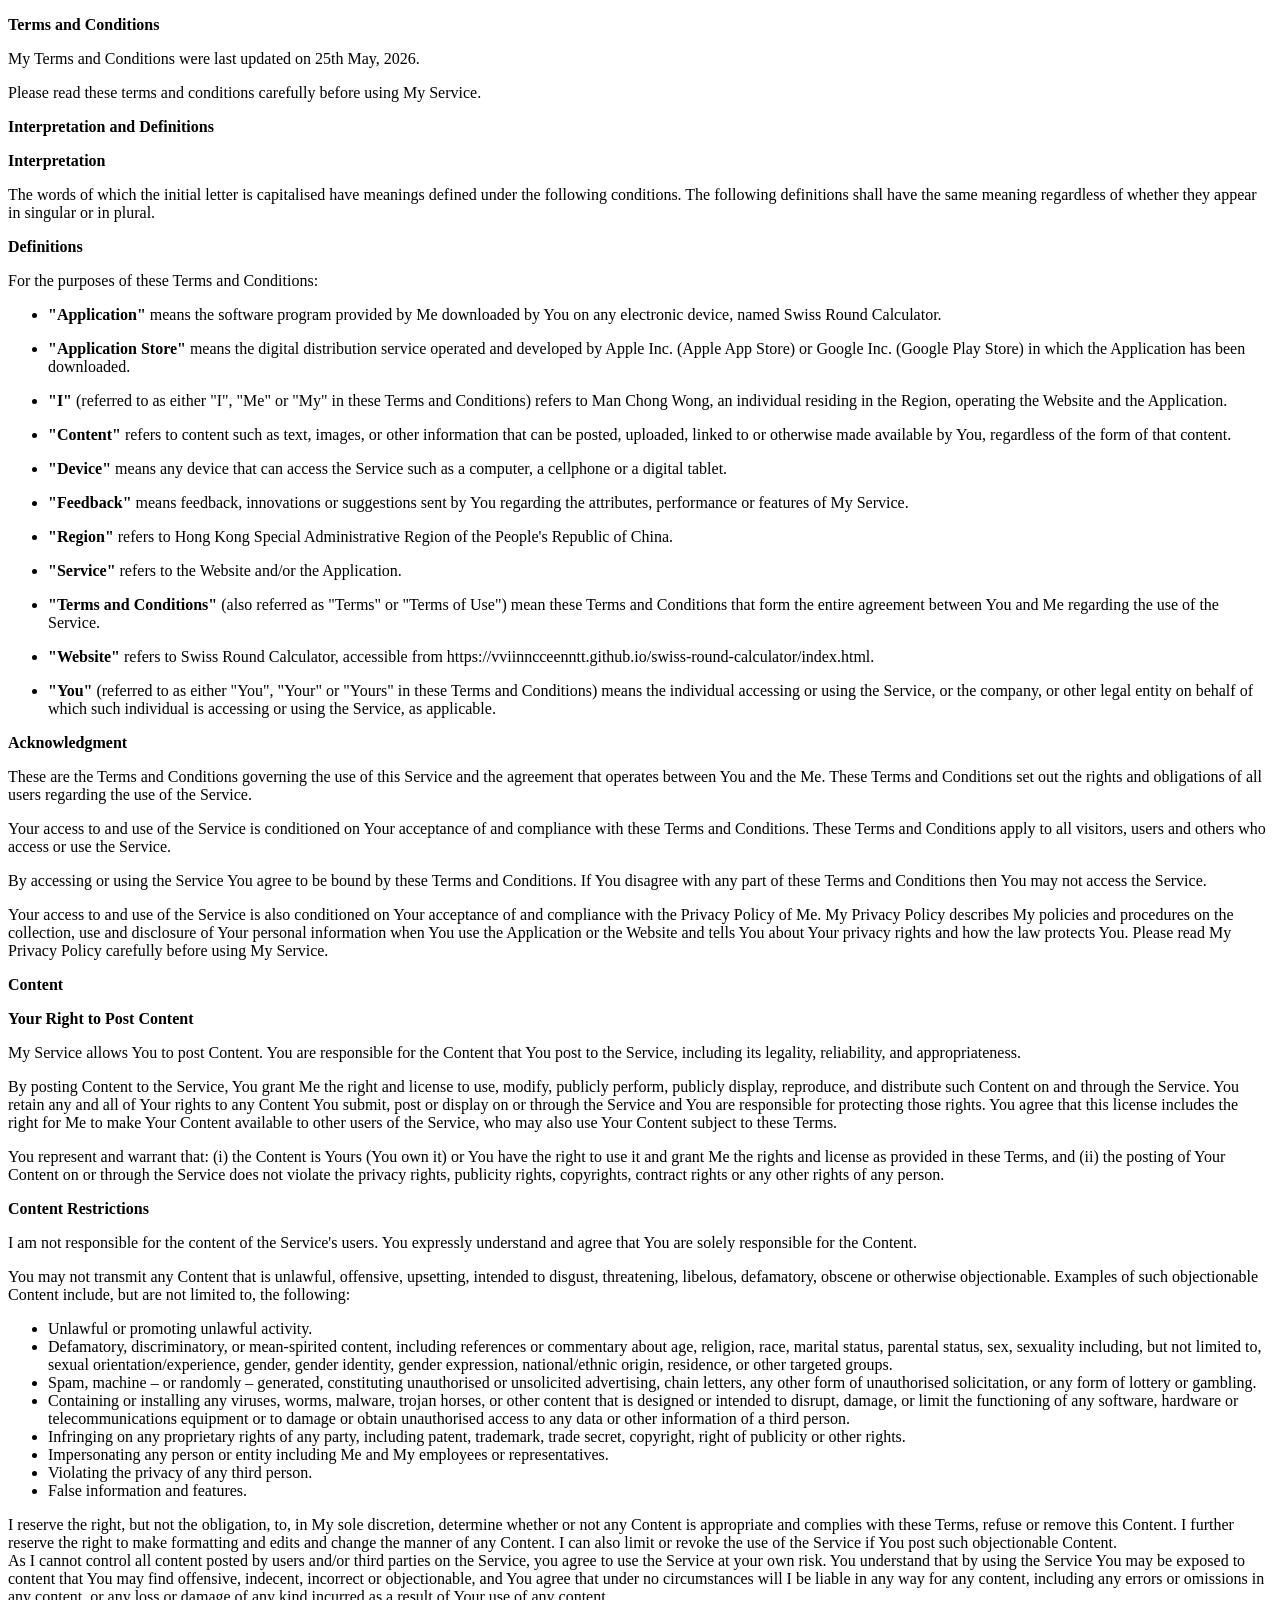
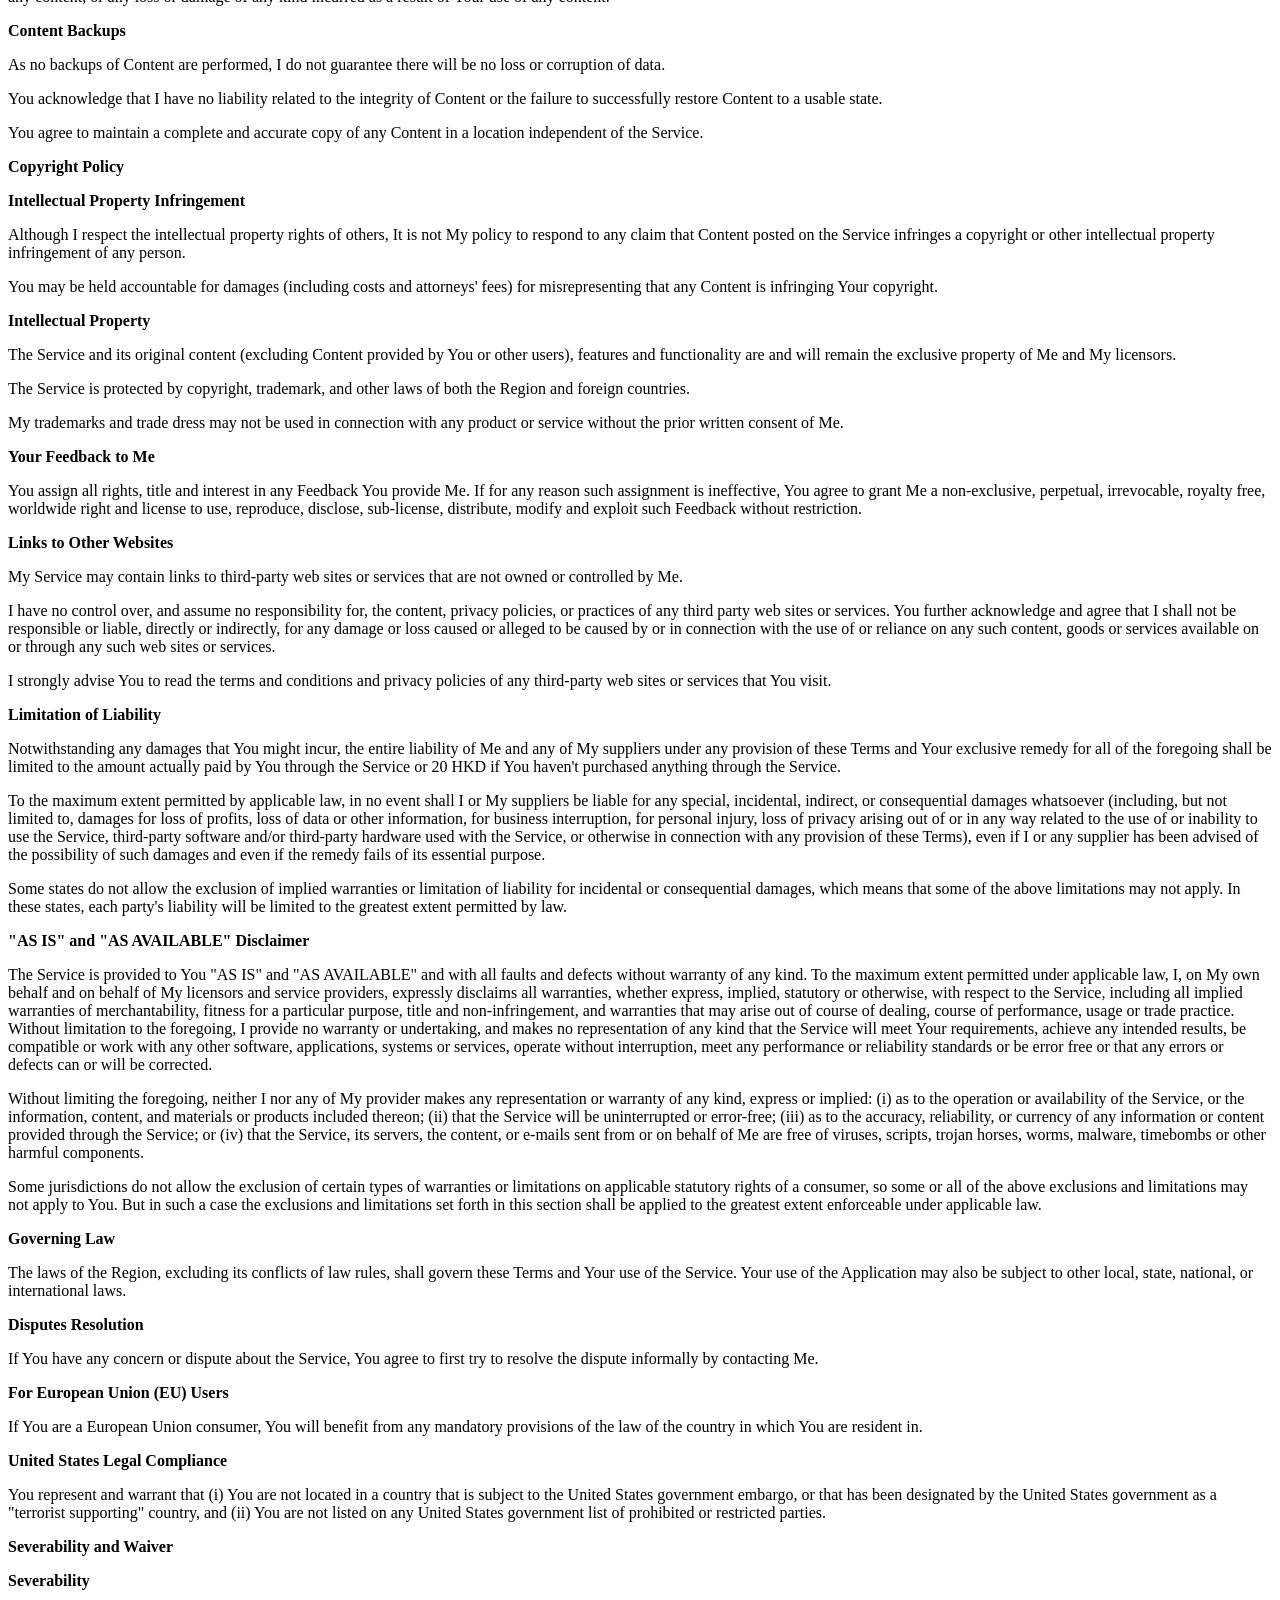
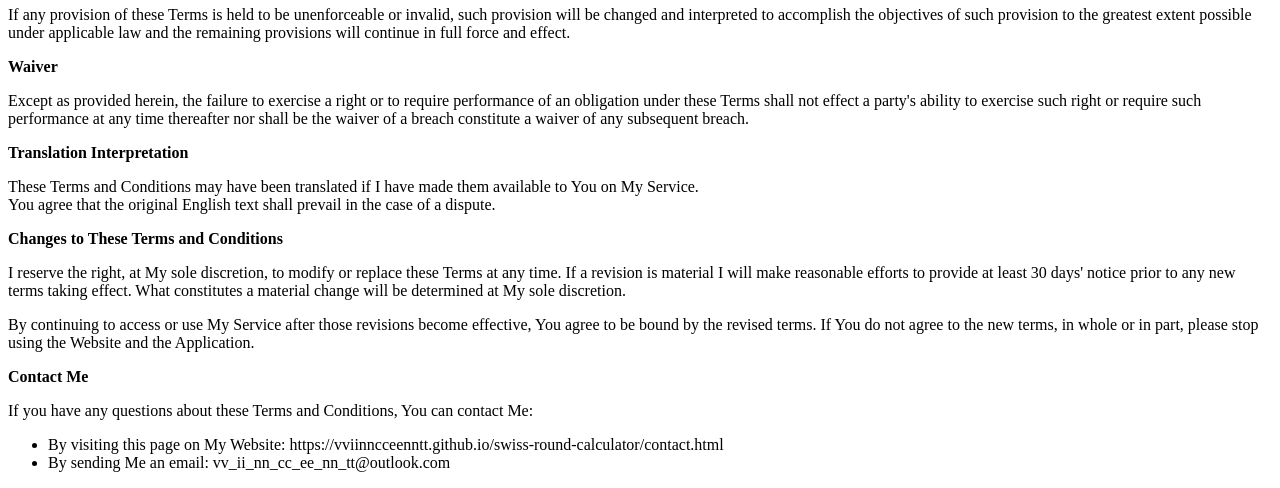
<file: terms.html>
<!DOCTYPE html>
<html>
<head>
    <meta charset="UTF-8">
    <title>Terms and Conditions</title>
    <link rel="stylesheet" href="style.css">
</head>
<body>
<p><strong>Terms and Conditions</strong></p>
<p>My Terms and Conditions were last updated on 25th May, 2026.</p>
<p>Please read these terms and conditions carefully before using My Service.</p>
<p><strong>Interpretation and Definitions</strong></p>
<p><strong>Interpretation</strong></p>
<p>The words of which the initial letter is capitalised have meanings defined under the following conditions. The following definitions shall have the same meaning regardless of whether they appear in singular or in plural.</p>
<p><strong>Definitions</strong></p>
<p>For the purposes of these Terms and Conditions:</p>
<ul>
<li>
<p><strong>"Application"</strong> means the software program provided by Me downloaded by You on any electronic device, named Swiss Round Calculator.</p>
</li>
<li>
<p><strong>"Application Store"</strong> means the digital distribution service operated and developed by Apple Inc. (Apple App Store) or Google Inc. (Google Play Store) in which the Application has been downloaded.</p>
</li>
<li>
<p><strong>"I"</strong> (referred to as either "I", "Me" or "My" in these Terms and Conditions) refers to Man Chong Wong, an individual residing in the Region, operating the Website and the Application.</p>
</li>
<li>
<p><strong>"Content"</strong> refers to content such as text, images, or other information that can be posted, uploaded, linked to or otherwise made available by You, regardless of the form of that content.</p>
</li>
<li>
<p><strong>"Device"</strong> means any device that can access the Service such as a computer, a cellphone or a digital tablet.</p>
</li>
<li>
<p><strong>"Feedback"</strong> means feedback, innovations or suggestions sent by You regarding the attributes, performance or features of My Service.</p>
</li>
<li>
<p><strong>"Region"</strong> refers to Hong Kong Special Administrative Region of the People's Republic of China.</p>
</li>
<li>
<p><strong>"Service"</strong> refers to the Website and/or the Application.</p>
</li>
<li>
<p><strong>"Terms and Conditions"</strong> (also referred as "Terms" or "Terms of Use") mean these Terms and Conditions that form the entire agreement between You and Me regarding the use of the Service.</p>
</li>
<li>
<p><strong>"Website"</strong> refers to Swiss Round Calculator, accessible from https://vviinncceenntt.github.io/swiss-round-calculator/index.html.</p>
</li>
<li>
<p><strong>"You"</strong> (referred to as either "You", "Your" or "Yours" in these Terms and Conditions) means the individual accessing or using the Service, or the company, or other legal entity on behalf of which such individual is accessing or using the Service, as applicable.</p>
</li>
</ul>
<p><strong>Acknowledgment</strong></p>
<p>These are the Terms and Conditions governing the use of this Service and the agreement that operates between You and the Me. These Terms and Conditions set out the rights and obligations of all users regarding the use of the Service.</p>
<p>Your access to and use of the Service is conditioned on Your acceptance of and compliance with these Terms and Conditions. These Terms and Conditions apply to all visitors, users and others who access or use the Service.</p>
<p>By accessing or using the Service You agree to be bound by these Terms and Conditions. If You disagree with any part of these Terms and Conditions then You may not access the Service.</p>
<p>Your access to and use of the Service is also conditioned on Your acceptance of and compliance with the Privacy Policy of Me. My Privacy Policy describes My policies and procedures on the collection, use and disclosure of Your personal information when You use the Application or the Website and tells You about Your privacy rights and how the law protects You. Please read My Privacy Policy carefully before using My Service.</p>
<p><strong>Content</strong></p>
<p><strong>Your Right to Post Content</strong></p>
<p>My Service allows You to post Content. You are responsible for the Content that You post to the Service, including its legality, reliability, and appropriateness.</p>
<p>By posting Content to the Service, You grant Me the right and license to use, modify, publicly perform, publicly display, reproduce, and distribute such Content on and through the Service. You retain any and all of Your rights to any Content You submit, post or display on or through the Service and You are responsible for protecting those rights. You agree that this license includes the right for Me to make Your Content available to other users of the Service, who may also use Your Content subject to these Terms.</p>
<p>You represent and warrant that: (i) the Content is Yours (You own it) or You have the right to use it and grant Me the rights and license as provided in these Terms, and (ii) the posting of Your Content on or through the Service does not violate the privacy rights, publicity rights, copyrights, contract rights or any other rights of any person.</p>
<p><strong>Content Restrictions</strong></p>
<p>I am not responsible for the content of the Service's users. You expressly understand and agree that You are solely responsible for the Content.</p>
<p>You may not transmit any Content that is unlawful, offensive, upsetting, intended to disgust, threatening, libelous, defamatory, obscene or otherwise objectionable. Examples of such objectionable Content include, but are not limited to, the following:</p>
<ul>
<li>Unlawful or promoting unlawful activity.</li>
<li>Defamatory, discriminatory, or mean-spirited content, including references or commentary about age, religion, race, marital status, parental status, sex, sexuality including, but not limited to, sexual orientation/experience, gender, gender identity, gender expression, national/ethnic origin, residence, or other targeted groups.</li>
<li>Spam, machine – or randomly – generated, constituting unauthorised or unsolicited advertising, chain letters, any other form of unauthorised solicitation, or any form of lottery or gambling.</li>
<li>Containing or installing any viruses, worms, malware, trojan horses, or other content that is designed or intended to disrupt, damage, or limit the functioning of any software, hardware or telecommunications equipment or to damage or obtain unauthorised access to any data or other information of a third person.</li>
<li>Infringing on any proprietary rights of any party, including patent, trademark, trade secret, copyright, right of publicity or other rights.</li>
<li>Impersonating any person or entity including Me and My employees or representatives.</li>
<li>Violating the privacy of any third person.</li>
<li>False information and features.</li>
</ul>
<p>I reserve the right, but not the obligation, to, in My sole discretion, determine whether or not any Content is appropriate and complies with these Terms, refuse or remove this Content. I further reserve the right to make formatting and edits and change the manner of any Content. I can also limit or revoke the use of the Service if You post such objectionable Content.<br/>
As I cannot control all content posted by users and/or third parties on the Service, you agree to use the Service at your own risk. You understand that by using the Service You may be exposed to content that You may find offensive, indecent, incorrect or objectionable, and You agree that under no circumstances will I be liable in any way for any content, including any errors or omissions in any content, or any loss or damage of any kind incurred as a result of Your use of any content.</p>
<p><strong>Content Backups</strong></p>
<p>As no backups of Content are performed, I do not guarantee there will be no loss or corruption of data.</p>
<p>You acknowledge that I have no liability related to the integrity of Content or the failure to successfully restore Content to a usable state.</p>
<p>You agree to maintain a complete and accurate copy of any Content in a location independent of the Service.</p>
<p><strong>Copyright Policy</strong></p>
<p><strong>Intellectual Property Infringement</strong></p>
<p>Although I respect the intellectual property rights of others, It is not My policy to respond to any claim that Content posted on the Service infringes a copyright or other intellectual property infringement of any person.</p>
<p>You may be held accountable for damages (including costs and attorneys' fees) for misrepresenting that any Content is infringing Your copyright.</p>
<p><strong>Intellectual Property</strong></p>
<p>The Service and its original content (excluding Content provided by You or other users), features and functionality are and will remain the exclusive property of Me and My licensors.</p>
<p>The Service is protected by copyright, trademark, and other laws of both the Region and foreign countries.</p>
<p>My trademarks and trade dress may not be used in connection with any product or service without the prior written consent of Me.</p>
<p><strong>Your Feedback to Me</strong></p>
<p>You assign all rights, title and interest in any Feedback You provide Me. If for any reason such assignment is ineffective, You agree to grant Me a non-exclusive, perpetual, irrevocable, royalty free, worldwide right and license to use, reproduce, disclose, sub-license, distribute, modify and exploit such Feedback without restriction.</p>
<p><strong>Links to Other Websites</strong></p>
<p>My Service may contain links to third-party web sites or services that are not owned or controlled by Me.</p>
<p>I have no control over, and assume no responsibility for, the content, privacy policies, or practices of any third party web sites or services. You further acknowledge and agree that I shall not be responsible or liable, directly or indirectly, for any damage or loss caused or alleged to be caused by or in connection with the use of or reliance on any such content, goods or services available on or through any such web sites or services.</p>
<p>I strongly advise You to read the terms and conditions and privacy policies of any third-party web sites or services that You visit.</p>
<p><strong>Limitation of Liability</strong></p>
<p>Notwithstanding any damages that You might incur, the entire liability of Me and any of My suppliers under any provision of these Terms and Your exclusive remedy for all of the foregoing shall be limited to the amount actually paid by You through the Service or 20 HKD if You haven't purchased anything through the Service.</p>
<p>To the maximum extent permitted by applicable law, in no event shall I or My suppliers be liable for any special, incidental, indirect, or consequential damages whatsoever (including, but not limited to, damages for loss of profits, loss of data or other information, for business interruption, for personal injury, loss of privacy arising out of or in any way related to the use of or inability to use the Service, third-party software and/or third-party hardware used with the Service, or otherwise in connection with any provision of these Terms), even if I or any supplier has been advised of the possibility of such damages and even if the remedy fails of its essential purpose.</p>
<p>Some states do not allow the exclusion of implied warranties or limitation of liability for incidental or consequential damages, which means that some of the above limitations may not apply. In these states, each party's liability will be limited to the greatest extent permitted by law.</p>
<p><strong>"AS IS" and "AS AVAILABLE" Disclaimer</strong></p>
<p>The Service is provided to You "AS IS" and "AS AVAILABLE" and with all faults and defects without warranty of any kind. To the maximum extent permitted under applicable law, I, on My own behalf and on behalf of My licensors and service providers, expressly disclaims all warranties, whether express, implied, statutory or otherwise, with respect to the Service, including all implied warranties of merchantability, fitness for a particular purpose, title and non-infringement, and warranties that may arise out of course of dealing, course of performance, usage or trade practice. Without limitation to the foregoing, I provide no warranty or undertaking, and makes no representation of any kind that the Service will meet Your requirements, achieve any intended results, be compatible or work with any other software, applications, systems or services, operate without interruption, meet any performance or reliability standards or be error free or that any errors or defects can or will be corrected.</p>
<p>Without limiting the foregoing, neither I nor any of My provider makes any representation or warranty of any kind, express or implied: (i) as to the operation or availability of the Service, or the information, content, and materials or products included thereon; (ii) that the Service will be uninterrupted or error-free; (iii) as to the accuracy, reliability, or currency of any information or content provided through the Service; or (iv) that the Service, its servers, the content, or e-mails sent from or on behalf of Me are free of viruses, scripts, trojan horses, worms, malware, timebombs or other harmful components.</p>
<p>Some jurisdictions do not allow the exclusion of certain types of warranties or limitations on applicable statutory rights of a consumer, so some or all of the above exclusions and limitations may not apply to You. But in such a case the exclusions and limitations set forth in this section shall be applied to the greatest extent enforceable under applicable law.</p>
<p><strong>Governing Law</strong></p>
<p>The laws of the Region, excluding its conflicts of law rules, shall govern these Terms and Your use of the Service. Your use of the Application may also be subject to other local, state, national, or international laws.</p>
<p><strong>Disputes Resolution</strong></p>
<p>If You have any concern or dispute about the Service, You agree to first try to resolve the dispute informally by contacting Me.</p>
<p><strong>For European Union (EU) Users</strong></p>
<p>If You are a European Union consumer, You will benefit from any mandatory provisions of the law of the country in which You are resident in.</p>
<p><strong>United States Legal Compliance</strong></p>
<p>You represent and warrant that (i) You are not located in a country that is subject to the United States government embargo, or that has been designated by the United States government as a "terrorist supporting" country, and (ii) You are not listed on any United States government list of prohibited or restricted parties.</p>
<p><strong>Severability and Waiver</strong></p>
<p><strong>Severability</strong></p>
<p>If any provision of these Terms is held to be unenforceable or invalid, such provision will be changed and interpreted to accomplish the objectives of such provision to the greatest extent possible under applicable law and the remaining provisions will continue in full force and effect.</p>
<p><strong>Waiver</strong></p>
<p>Except as provided herein, the failure to exercise a right or to require performance of an obligation under these Terms shall not effect a party's ability to exercise such right or require such performance at any time thereafter nor shall be the waiver of a breach constitute a waiver of any subsequent breach.</p>
<p><strong>Translation Interpretation</strong></p>
<p>These Terms and Conditions may have been translated if I have made them available to You on My Service.<br/>
You agree that the original English text shall prevail in the case of a dispute.</p>
<p><strong>Changes to These Terms and Conditions</strong></p>
<p>I reserve the right, at My sole discretion, to modify or replace these Terms at any time. If a revision is material I will make reasonable efforts to provide at least 30 days' notice prior to any new terms taking effect. What constitutes a material change will be determined at My sole discretion.</p>
<p>By continuing to access or use My Service after those revisions become effective, You agree to be bound by the revised terms. If You do not agree to the new terms, in whole or in part, please stop using the Website and the Application.</p>
<p><strong>Contact Me</strong></p>
<p>If you have any questions about these Terms and Conditions, You can contact Me:</p>
<ul>
<li>By visiting this page on My Website: https://vviinncceenntt.github.io/swiss-round-calculator/contact.html</li>
<li>By sending Me an email: vv_ii_nn_cc_ee_nn_tt@outlook.com</li>
</ul>
<p></p>
</body>
</html>
</file>
<file: style.css>
@font-face {
    font-family: 'Chiron Sung HK', 'ChironSungHK', 'chiron-sung-hk', 'chironsunghk-r';
    src: url('chironsunghk-r.ttf') format('ttf');
    font-display: block;
}
p {
    font-family: 'Chiron Sung HK', 'ChironSungHK', 'chiron-sung-hk', 'chironsunghk-r';
}
footer {
    text-align: center;
    padding: 20px;
    background-color: #f8f9fa;
    font-size: 14px;
}
footer a {
    margin: 0 10px;
    text-decoration: none;
    color: #0366d6;
}
</file>
